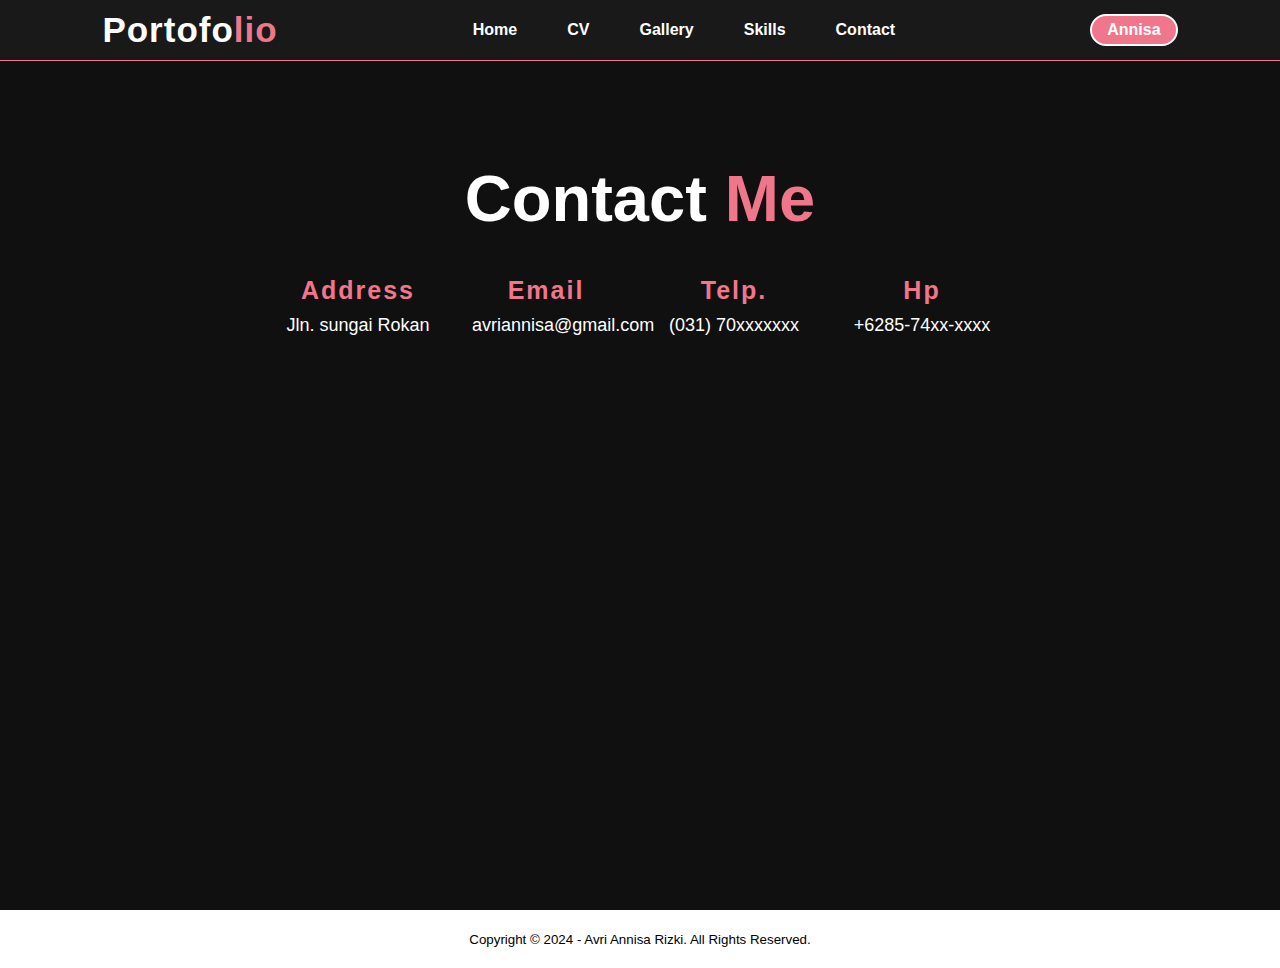
<file: contact.html>
<!DOCTYPE html>
<html lang="en">
<head>
    <meta charset="UTF-8">
    <meta name="viewport" content="width=device-width, initial-scale=1.0">
    <title>Contact Me</title>
    <link rel="stylesheet" type="text/css" href="styles.css">
</head>
<body>

<header class="home">
    <nav>
        <h2 class="logo">Portofo<span>lio</span></h2>
        <ul>
            <li><a href="index.html">Home</a></li>
            <li><a href="cv.html">CV</a></li>
            <li><a href="gallery.html">Gallery</a></li>
            <li><a href="skills.html">Skills</a></li>
            <li><a href="contact.html">Contact</a></li>
        </ul>
        <a href="#" class="btn">Annisa</a>
    </nav>
</header>

<section class="contact-me">
    <div class="contact-text">
        <h2>Contact <span>Me</span></h2>
        <div class="contact-info">
            <div class="contact-box">
                <div class="contact">
                    <h4>Address</h4>
                    <p>Jln. sungai Rokan</p>
                </div>
                <div class="contact">
                    <h4>Email</h4>
                    <p>avriannisa@gmail.com</p>
                </div>
                <div class="contact">
                    <h4>Telp.</h4>
                    <p>(031) 70xxxxxxx</p>
                </div>
                <div class="contact">
                    <h4>Hp</h4>
                    <p>+6285-74xx-xxxx</p>
                </div>
            </div>
            <iframe src="https://www.google.com/maps/embed?pb=!1m18!1m12!1m3!1d3989.6421365853816!2d101.45667562491681!3d0.5384502744344104!2m3!1f0!2f0!3f0!3m2!1i1024!2i768!4f13.1!3m3!1m2!1s0x31d5ac418882c375%3A0xd3c9809fc644684b!2sGg.%20Beringin%2C%20Tj.%20Rhu%2C%20Kec.%20Lima%20Puluh%2C%20Kota%20Pekanbaru%2C%20Riau%2028155!5e0!3m2!1sid!2sid!4v1718896344528!5m2!1sid!2sid" width="100%" height="450" style="border:0;" allowfullscreen="" loading="lazy" referrerpolicy="no-referrer-when-downgrade"></iframe>
        </div>
    </div>
</section>

<footer>
    <div class="container">
        <small>Copyright &copy; 2024 - Avri Annisa Rizki. All Rights Reserved.</small>
    </div>
</footer>

</body>
</html>
</file>
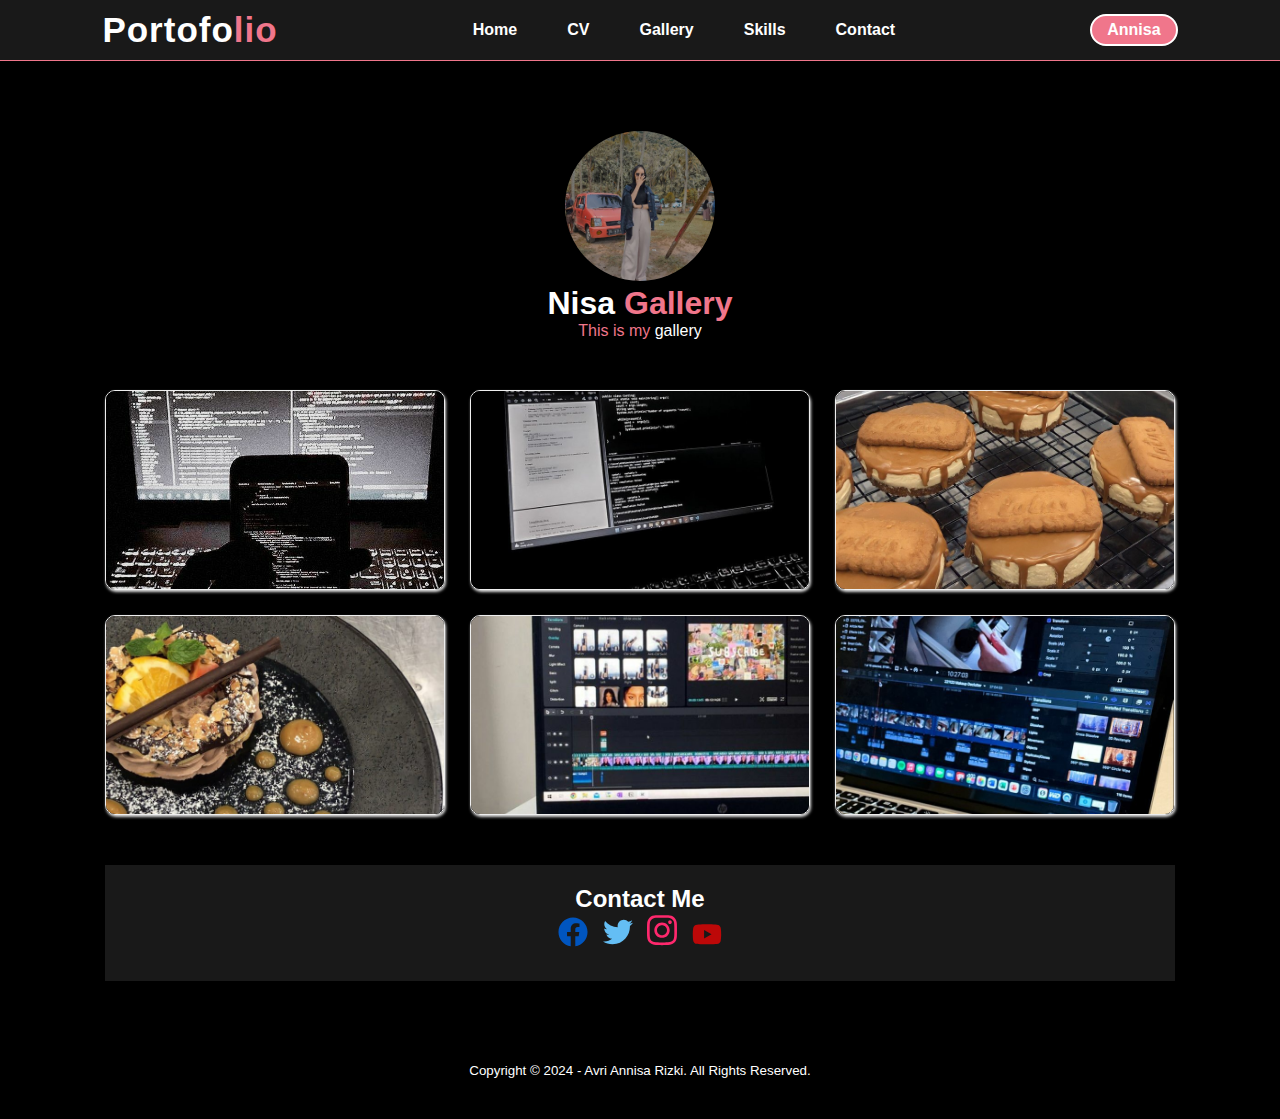
<file: gallery.html>
<!DOCTYPE html>
<html lang="en">
<head>
    <meta charset="UTF-8">
    <meta name="viewport" content="width=device-width, initial-scale=1.0">
    <title>Services</title>
    <link rel="stylesheet" type="text/css" href="gallery.css">
</head>
<body>

<header class="home">
    <nav>
        <h2 class="logo">Portofo<span>lio</span></h2>
        <ul>
            <li><a href="index.html">Home</a></li>
            <li><a href="cv.html">CV</a></li>
            <li><a href="gallery.html">Gallery</a></li>
            <li><a href="skills.html">Skills</a></li>
            <li><a href="contact.html">Contact</a></li>
        </ul>
        <a href="#" class="btn">Annisa</a>
    </nav>
</header>

<div class="container">
    <div class="header">
        <img src="profile.jpg" alt="Profile"/>
        <h1>Nisa <span>Gallery</span></h1>
        <p><span>This is my</span> gallery</p>
    </div>
    <div class="gallery">
        <img src="gallery (1).jpg" alt="Gallery Image 1"/>
        <img src="gallery (2).jpg" alt="Gallery Image 2"/>
        <img src="gallery (3).jpg" alt="Gallery Image 3"/>
        <img src="gallery (4).jpg" alt="Gallery Image 4"/>
        <img src="gallery (5).jpg" alt="Gallery Image 5"/>
        <img src="gallery (6).jpg" alt="Gallery Image 6"/>
    </div>
    <div class="footer">
        <h2>Contact Me</h2>
        <div class="social">
            <a class="fb" href="#facebook">
                <svg aria-hidden="true" focusable="false" data-prefix="fab" data-icon="facebook" class="svg-inline--fa fa-facebook fa-w-16" role="img" xmlns="http://www.w3.org/2000/svg" viewBox="0 0 512 512">
                    <path fill="currentColor" d="M504 256C504 119 393 8 256 8S8 119 8 256c0 123.78 90.69 226.38 209.25 245V327.69h-63V256h63v-54.64c0-62.15 37-96.48 93.67-96.48 27.14 0 55.52 4.84 55.52 4.84v61h-31.28c-30.8 0-40.41 19.12-40.41 38.73V256h68.78l-11 71.69h-57.78V501C413.31 482.38 504 379.78 504 256z"></path>
                </svg>
            </a>
            <a class="twt" href="#twitter">
                <svg aria-hidden="true" focusable="false" data-prefix="fab" data-icon="twitter" class="svg-inline--fa fa-twitter fa-w-16" role="img" xmlns="http://www.w3.org/2000/svg" viewBox="0 0 512 512">
                    <path fill="currentColor" d="M459.37 151.716c.325 4.548.325 9.097.325 13.645 0 138.72-105.583 298.558-298.558 298.558-59.452 0-114.68-17.219-161.137-47.106 8.447.974 16.568 1.299 25.34 1.299 49.055 0 94.213-16.568 130.274-44.832-46.132-.975-84.792-31.188-98.112-72.772 6.498.974 12.995 1.624 19.818 1.624 9.421 0 18.843-1.3 27.614-3.573-48.081-9.747-84.143-51.98-84.143-102.985v-1.299c13.969 7.797 30.214 12.67 47.431 13.319-28.264-18.843-46.781-51.005-46.781-87.391 0-19.492 5.197-37.36 14.294-52.954 51.655 63.675 129.3 105.258 216.365 109.807-1.624-7.797-2.599-15.918-2.599-24.04 0-57.828 46.782-104.934 104.934-104.934 30.213 0 57.502 12.67 76.67 33.137 23.715-4.548 46.456-13.32 66.599-25.34-7.798 24.366-24.366 44.833-46.132 57.827 21.117-2.273 41.584-8.122 60.426-16.243-14.292 20.791-32.161 39.308-52.628 54.253z"></path>
                </svg>
            </a>
            <a class="ig" href="#instagram">
                <svg aria-hidden="true" focusable="false" data-prefix="fab" data-icon="instagram" class="svg-inline--fa fa-instagram fa-w-14" role="img" xmlns="http://www.w3.org/2000/svg" viewBox="0 0 448 512">
                    <path fill="currentColor" d="M224.1 141c-63.6 0-114.9 51.3-114.9 114.9s51.3 114.9 114.9 114.9S339 319.5 339 255.9 287.7 141 224.1 141zm0 189.6c-41.1 0-74.7-33.5-74.7-74.7s33.5-74.7 74.7-74.7 74.7 33.5 74.7 74.7-33.6 74.7-74.7 74.7zm146.4-194.3c0 14.9-12 26.8-26.8 26.8-14.9 0-26.8-12-26.8-26.8s12-26.8 26.8-26.8 26.8 12 26.8 26.8zm76.1 27.2c-1.7-35.9-9.9-67.7-36.2-93.9-26.2-26.2-58-34.4-93.9-36.2-37-2.1-147.9-2.1-184.9 0-35.8 1.7-67.6 9.9-93.9 36.1s-34.4 58-36.2 93.9c-2.1 37-2.1 147.9 0 184.9 1.7 35.9 9.9 67.7 36.2 93.9s58 34.4 93.9 36.2c37 2.1 147.9 2.1 184.9 0 35.9-1.7 67.7-9.9 93.9-36.2 26.2-26.2 34.4-58 36.2-93.9 2.1-37 2.1-147.8 0-184.8zM398.8 388c-7.8 19.6-22.9 34.7-42.6 42.6-29.5 11.7-99.5 9-132.1 9s-102.7 2.6-132.1-9c-19.6-7.8-34.7-22.9-42.6-42.6-11.7-29.5-9-99.5-9-132.1s-2.6-102.7 9-132.1c7.8-19.6 22.9-34.7 42.6-42.6 29.5-11.7 99.5-9 132.1-9s102.7-2.6 132.1 9c19.6 7.8 34.7 22.9 42.6 42.6 11.7 29.5 9 99.5 9 132.1s2.7 102.7-9 132.1z"></path>
                </svg>
            </a>
            <a class="yt" href="#youtube">
                <svg aria-hidden="true" focusable="false" data-prefix="fab" data-icon="youtube" class="svg-inline--fa fa-youtube fa-w-18" role="img" xmlns="http://www.w3.org/2000/svg" viewBox="0 0 576 512">
                    <path fill="currentColor" d="M549.655 124.083c-6.281-23.65-24.787-42.276-48.284-48.597C458.781 64 288 64 288 64S117.22 64 74.629 75.486c-23.497 6.322-42.003 24.947-48.284 48.597-11.412 42.867-11.412 132.305-11.412 132.305s0 89.438 11.412 132.305c6.281 23.65 24.787 41.5 48.284 47.821C117.22 448 288 448 288 448s170.78 0 213.371-11.486c23.497-6.321 42.003-24.171 48.284-47.821 11.412-42.867 11.412-132.305 11.412-132.305s0-89.438-11.412-132.305zm-317.51 213.508V175.185l142.739 81.205-142.739 81.201z"></path>
                </svg>
            </a>
        </div>
    </div>
</div>

<footer>
    <div class="container">
        <small>Copyright &copy; 2024 - Avri Annisa Rizki. All Rights Reserved.</small>
    </div>
</footer>

</body>
</html>
</file>
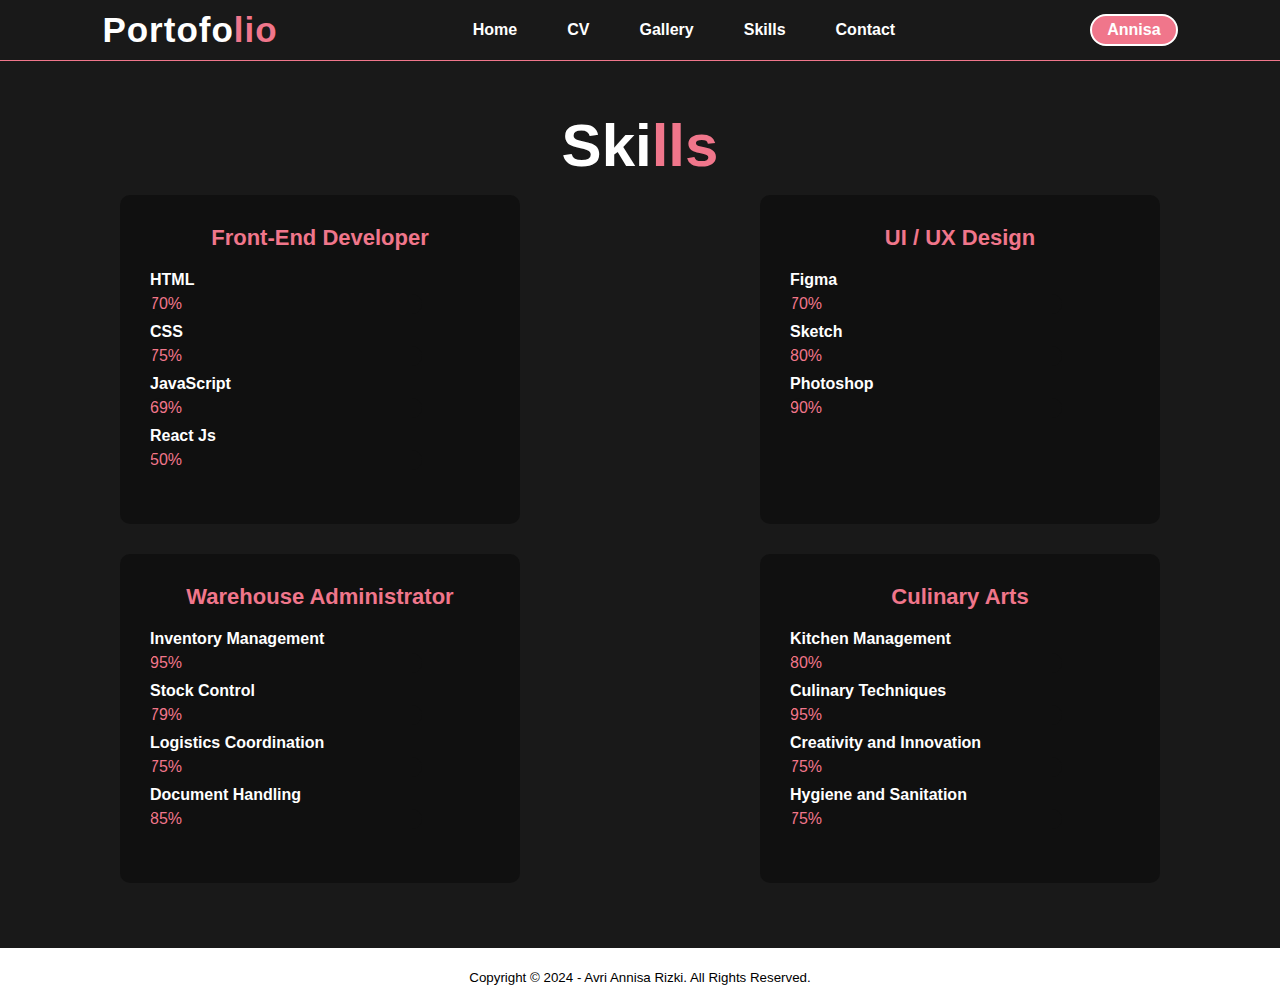
<file: skills.html>
<!DOCTYPE html>
<html lang="en">
<head>
    <meta charset="UTF-8">
    <meta name="viewport" content="width=device-width, initial-scale=1.0">
    <title>Skills</title>
    <link rel="stylesheet" type="text/css" href="styles.css">
</head>
<body>

<header class="home">
    <nav>
        <h2 class="logo">Portofo<span>lio</span></h2>
        <ul>
            <li><a href="index.html">Home</a></li>
            <li><a href="cv.html">CV</a></li>
            <li><a href="gallery.html">Gallery</a></li>
            <li><a href="skills.html">Skills</a></li>
            <li><a href="contact.html">Contact</a></li>
        </ul>
        <a href="#" class="btn">Annisa</a>
    </nav>
</header>

<section class="skill">
    <div class="title">
        <h2>Ski<span>lls</span></h2>
    </div>
    <div class="box">
        <div class="card">
            <ion-icon name="logo-html5"></ion-icon>
            <h5>Front-End Developer</h5>
            <div class="skill-bar">
                <p>HTML</p>
                <div class="skill-bar-inner">
                    <div class="html">70%</div>
                </div>
                <p>CSS</p>
                <div class="skill-bar-inner">
                    <div class="css">75%</div>
                </div>
                <p>JavaScript</p>
                <div class="skill-bar-inner">
                    <div class="javascript">69%</div>
                </div>
                <p>React Js</p>
                <div class="skill-bar-inner">
                    <div class="react">50%</div>
                </div>
            </div>
        </div>
        <div class="card">
            <i class="fas fa-bell"></i>
            <h5>UI / UX Design</h5>
            <div class="skill-bar">
                <p>Figma</p>
                <div class="skill-bar-inner">
                    <div class="figma">70%</div>
                </div>
                <p>Sketch</p>
                <div class="skill-bar-inner">
                    <div class="sketch">80%</div>
                </div>
                <p>Photoshop</p>
                <div class="skill-bar-inner">
                    <div class="photo">90%</div>
                </div>
            </div>
        </div>
        <div class="card">
            <i class="fas fa-bars"></i>
            <h5>Warehouse Administrator</h5>
            <div class="skill-bar">
                <p>Inventory Management</p>
                <div class="skill-bar-inner">
                    <div class="html">95%</div>
                </div>
                <p>Stock Control</p>
                <div class="skill-bar-inner">
                    <div class="css">79%</div>
                </div>
                <p>Logistics Coordination</p>
                <div class="skill-bar-inner">
                    <div class="javascript">75%</div>
                </div>
                <p>Document Handling</p>
                <div class="skill-bar-inner">
                    <div class="react">85%</div>
                </div>
            </div>
        </div>
        <div class="card">
            <i class="fas fa-bars"></i>
            <h5>Culinary Arts</h5>
            <div class="skill-bar">
                <p>Kitchen Management</p>
                <div class="skill-bar-inner">
                    <div class="html">80%</div>
                </div>
                <p>Culinary Techniques</p>
                <div class="skill-bar-inner">
                    <div class="css">95%</div>
                </div>
                <p>Creativity and Innovation</p>
                <div class="skill-bar-inner">
                    <div class="javascript">75%</div>
                </div>
                <p>Hygiene and Sanitation</p>
                <div class="skill-bar-inner">
                    <div class="react">75%</div>
                </div>
            </div>
        </div>
    </div>
</section>

<footer>
    <div class="container">
        <small>Copyright &copy; 2024 - Avri Annisa Rizki. All Rights Reserved.</small>
    </div>
</footer>

</body>
</html>
</file>
<file: styles.css>
* {
    padding: 0;
    margin: 0;
    text-decoration: none;
    box-sizing: border-box;
}

body {
    font-family: Arial, sans-serif;
}

nav {
    display: flex;
    align-items: center;
    justify-content: space-between;
    padding: 10px 8%;
    background-color: #191919;
    border-bottom: 1px solid #f0768b;
}

.logo {
    color: white;
    font-size: 35px;
    letter-spacing: 1px;
    cursor: pointer;
}

span {
    color: #f0768b;
}

nav ul {
    list-style: none;
    display: flex;
}

nav ul li {
    padding: 10px 25px;
}

nav ul li a {
    color: white;
    font-weight: bold;
    font-size: 16px;
    text-transform: capitalize;
}

nav ul li a:hover {
    color: #f0768b;
    transition: 0.5s;
}

.btn {
    background-color: #f0768b;
    color: white;
    border: 2px solid white;
    font-weight: bold;
    padding: 5px 15px;
    border-radius: 30px;
    transition: transform 0.5s;
}

.btn:hover {
    transform: scale(1.2);
    border: 2px solid #f0768b;
    background-color: transparent;
}

.image {
    position: absolute; /* Posisi absolut untuk mengatur letak elemen secara spesifik */
    top: 200px; /* Jarak dari atas kontainer */
    left: 750px; /* Jarak dari kiri kontainer */
    width: 40%;
}

.image img {
    height: auto;
    width: 100%;
    object-fit: cover; /* Ensures the image fits within its container */
}

.content {
    position: absolute;
    top: 60%;
    left: 8%;
    transform: translateY(-50%);
}

h4 {
    color: #fcfcfc;
    letter-spacing: 2px;
    font-size: 60px;
}

h1 {
    color: white;
    font-size: 65px;
    margin: 20px 0;
}

h3 {
    color: white;
    font-size: 25px;
    margin-bottom: 50px;
}

.content a {
    font-size: 20px;
    background: #f0768b;
    color: white;
    display: inline-block;
    padding: 10px 30px;
    border-radius: 30px;
    border: 2px solid white;
    transition: 0.5s;
}

.content a:hover {
    background: transparent;
    border: 2px solid #f0768b;
}

.about {
    width: 100%;
    padding: 100px 0;
    background-color: #191919;
}

.about-me {
    width: 1130px;
    max-width: 95%;
    margin: 0 auto;
    display: flex;
    align-items: center;
    justify-content: space-around;
}

.about-me img {
    height: auto;
    width: 430px;
    border-radius: 10px;
}

.about-text {
    width: 550px;
}

.about-text h2 {
    color: white;
    font-size: 65px;
    text-transform: capitalize;
    margin-bottom: 20px;
    border-bottom: 1px solid #f0768b;
}

.about-text h5 {
    color: white;
    letter-spacing: 2px;
    font-size: 22px;
    margin: 10px 0;
}

.about-text p {
    color: #fcfcfc;
    font-size: 16px;
    line-height: 1.8;
    margin: 20px 0;
    text-align: justify;
}

.button {
    color: white;
    font-size: 18px;
    padding: 10px 30px;
    border: 2px solid #f0768b;
    border-radius: 30px;
    background: transparent;
    transition: 0.5s;
}

.button:hover {
    color: #f0768b;
    background: white;
}

.service {
    width: 100%;
    background-color: #101010;
    padding: 50px 0;
}

.title h2 {
    color: white;
    text-align: center;
    font-size: 60px;
    text-transform: capitalize;
}

.title span {
    color: #f0768b;
}

.box {
    display: flex;
    justify-content: space-around;
    flex-wrap: wrap;
}

.card {
    background-color: #191919;
    color: white;
    padding: 30px;
    width: 300px;
    margin: 15px;
    border-radius: 10px;
    text-align: center;
}

.card i {
    font-size: 50px;
    margin-bottom: 20px;
}

.card h5 {
    color: #f0768b;
    font-size: 22px;
    margin-bottom: 20px;
}

.card .pra {
    font-size: 16px;
    color: #fcfcfc;
}

.card a {
    color: #f0768b;
    font-weight: bold;
}

.card a:hover {
    text-decoration: underline;
}


.skill {
    width: 100%;
    background-color: #191919;
    padding: 50px 0;
}

.skill .title h2 {
    color: white;
    text-align: center;
    font-size: 60px;
    text-transform: capitalize;
}

.skill .title span {
    color: #f0768b;
}

.skill .box {
    display: flex;
    justify-content: space-around;
    flex-wrap: wrap;
}

.skill .card {
    background-color: #101010;
    color: white;
    padding: 30px;
    width: 400px;
    margin: 15px;
    border-radius: 10px;
    text-align: center;
}

.skill .card i {
    font-size: 50px;
    margin-bottom: 20px;
}

.skill .card h5 {
    font-size: 22px;
    margin-bottom: 20px;
}

.skill .skill-bar {
    margin: 20px 0;
    text-align: left; /* Menyelaraskan teks ke kiri */
}

.skill .skill-bar p {
    margin: 5px 0;
    font-weight: bold;
    display: flex;
    justify-content: space-between; /* Menyebarkan teks dan presentase */
}

.skill-bar-inner {
    background: #101010;
    border-radius: 10px;
    height: 20px; /* Tinggi disesuaikan */
    width: 80%; /* Menyesuaikan lebar skill bar */
    position: relative;
    overflow: hidden;
    display: inline-block; /* Memastikan skill bar tidak mengambil lebar penuh */
}

.skill-bar-inner div {
    position: absolute;
    height: 100%;
    color: #f0768b;
    text-align: center;
    line-height: 20px; /* Disesuaikan dengan tinggi */
    width: 0; /* Default width, akan diubah dengan persen */
}

.html { width: 90%; background: #f0768b; }
.css { width: 80%; background: #f0768b; }
.javascript { width: 75%; background: #f0768b; }
.react { width: 70%; background: #f0768b; }
.figma { width: 70%; background: #f0768b; }
.sketch { width: 80%; background: #f0768b; }
.photo { width: 90%; background: #f0768b; }

.contact-me {
    width: 100%;
    padding: 100px;
    background-color: #101010;
    display: flex;
    align-items: center;
    justify-content: center;
    flex-direction: column;
}

.contact-text h2 {
    color: white;
    font-size: 65px;
    text-transform: capitalize;
    margin-bottom: 20px;
    text-align: center;
}

.contact-box {
    color: white;
    width: 100%;
    display: flex;
    justify-content: space-between;
    flex-wrap: wrap;
}

.contact {
    width: 25%;
    padding: 20px;
    box-sizing: border-box;
    text-align: center;
}

.contact h4 {
    color: #f0768b;
    padding-bottom: 10px;
    font-size: 25px;
}

.contact p {
    font-size: 18px;
}

footer {
    position: relative;
    width: 100%;
    background-color: white;
    display: flex;
    flex-direction: column;
    align-items: center;
    justify-content: center;
    padding: 20px;
}

footer p {
    color: white;
    font-size: 16px;
}

footer a {
    color: #f0768b;
    font-weight: bold;
}

footer a:hover {
    text-decoration: underline;
}
</file>
<file: gallery.css>
* {
    padding: 0;
    margin: 0;
    text-decoration: none;
    box-sizing: border-box;
}

body {
    font-family: Arial, sans-serif;
    background-color: black;
    color: white;
}

img {
    max-width: 100%;
}

.container {
    max-width: 1100px;
    width: 100%;
    padding: 40px 15px;
    margin: 0 auto;
    box-sizing: border-box;
    text-align: center;
}

.header {
    margin: 30px 0;
    overflow: hidden;
}

.header img {
    width: 150px;
    height: 150px;
    border-radius: 100%;
    object-fit: cover;
}

.header h1 {
    color: white;
}

.header p {
    color: white;
}

.gallery {
    margin: 50px 0;
    display: grid;
    grid-template-columns: 1fr 1fr 1fr;
    grid-gap: 25px;
}

.gallery img {
    width: 100%;
    height: 200px;
    object-fit: cover;
    border: 1px solid #eee;
    box-shadow: 1px 2px 3px #ddd;
    border-radius: 10px;
    box-sizing: border-box;
}

.footer {
    background-color: #191919;
    padding: 20px;
    text-align: center;
}

.footer .container {
    max-width: 1000px;
    margin: 0 auto;
}

.footer small {
    color: white;
}

.social svg {
    max-width: 30px;
}

.social a {
    width: 40px;
    height: 40px;
    display: inline-block;
    border-radius: 100%;
}

.social a.fb {
    color: #0055bf;
}

.social a.twt {
    color: #64bef4;
}

.social a.ig {
    color: #ff286d;
}

.social a.yt {
    color: #bd0808;
}

/* Responsive */
@media screen and (max-width: 768px) {
    .gallery {
        grid-template-columns: 1fr 1fr;
    }
    .gallery img {
        height: 170px;
    }
}

nav {
    display: flex;
    align-items: center;
    justify-content: space-between;
    padding: 10px 8%;
    background-color: #191919;
    border-bottom: 1px solid #f0768b;
}

.logo {
    color: white;
    font-size: 35px;
    letter-spacing: 1px;
    cursor: pointer;
}

span {
    color: #f0768b;
}

nav ul {
    list-style: none;
    display: flex;
}

nav ul li {
    padding: 10px 25px;
}

nav ul li a {
    color: white;
    font-weight: bold;
    font-size: 16px;
    text-transform: capitalize;
}

nav ul li a:hover {
    color: #f0768b;
    transition: 0.5s;
}

.btn {
    background-color: #f0768b;
    color: white;
    border: 2px solid white;
    font-weight: bold;
    padding: 5px 15px;
    border-radius: 30px;
    transition: transform 0.5s;
}

.btn:hover {
    transform: scale(1.2);
    border: 2px solid #f0768b;
    background-color: transparent;
}
</file>
